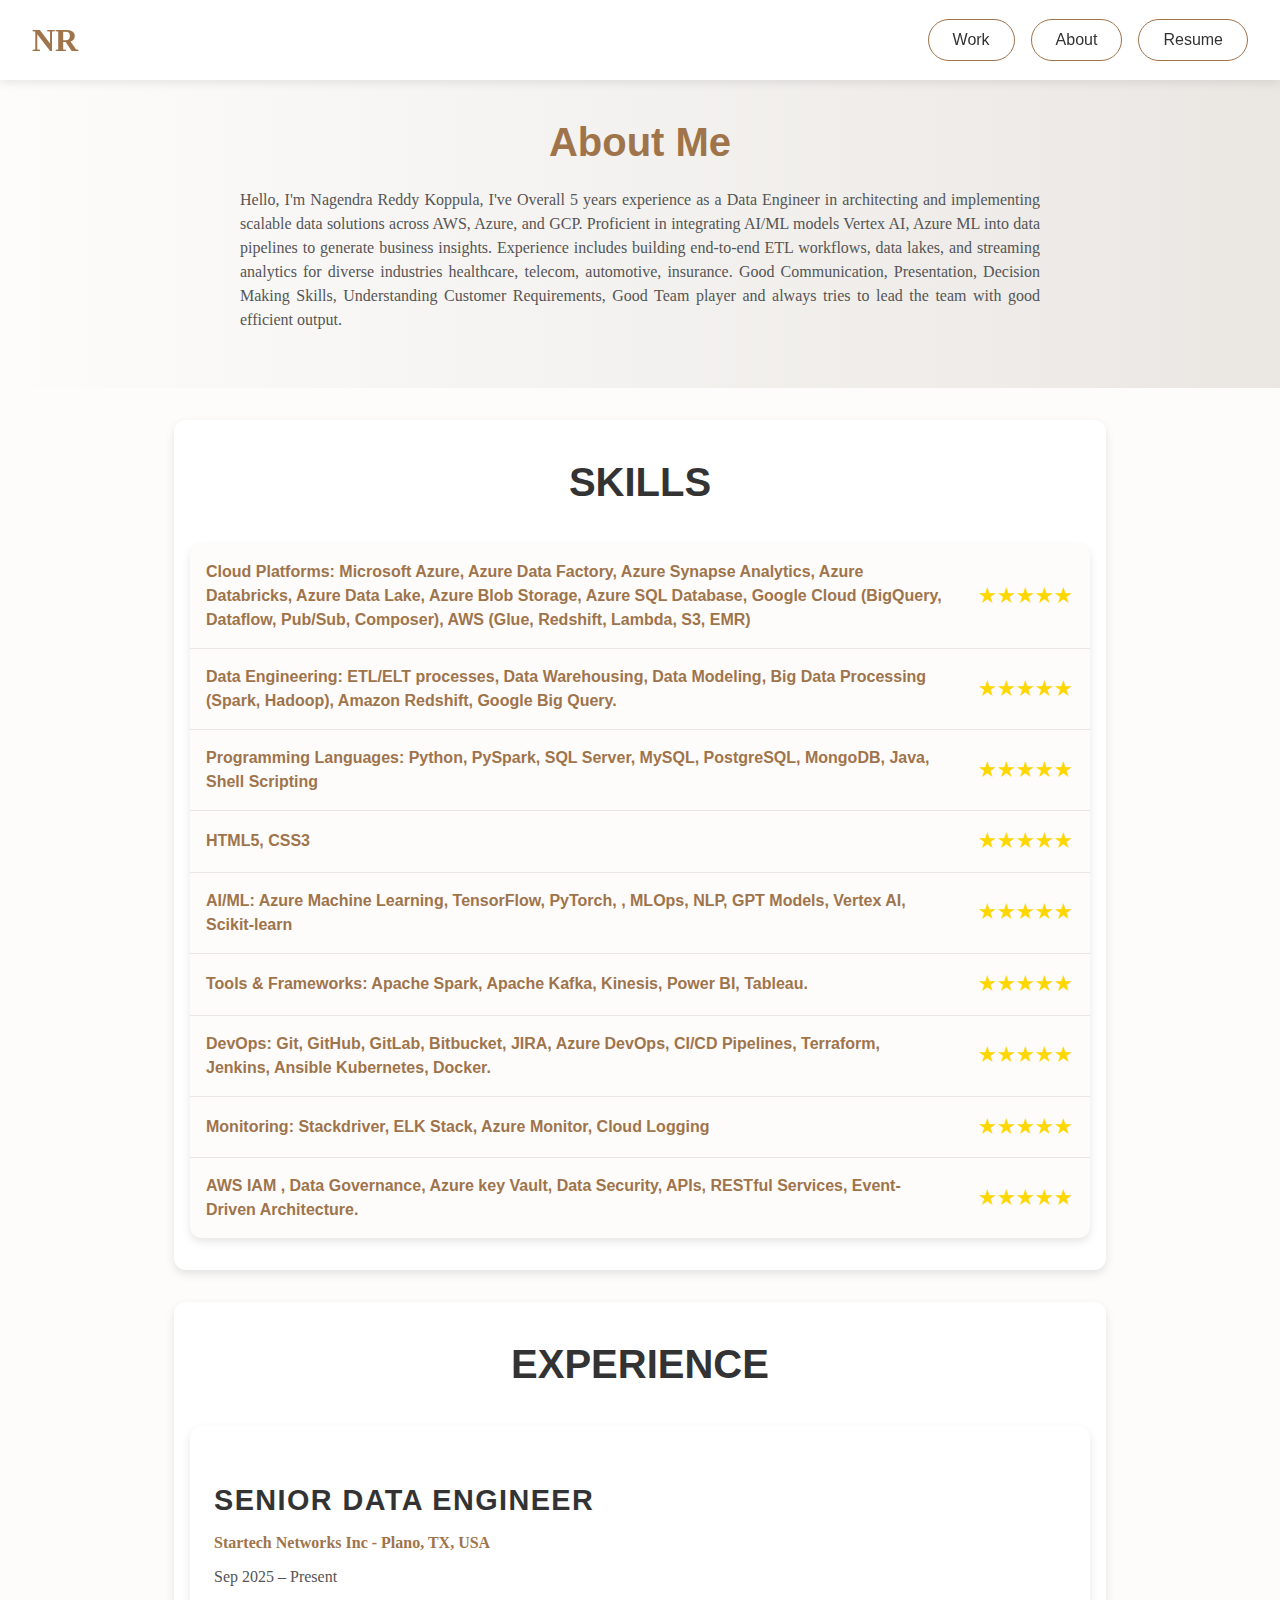
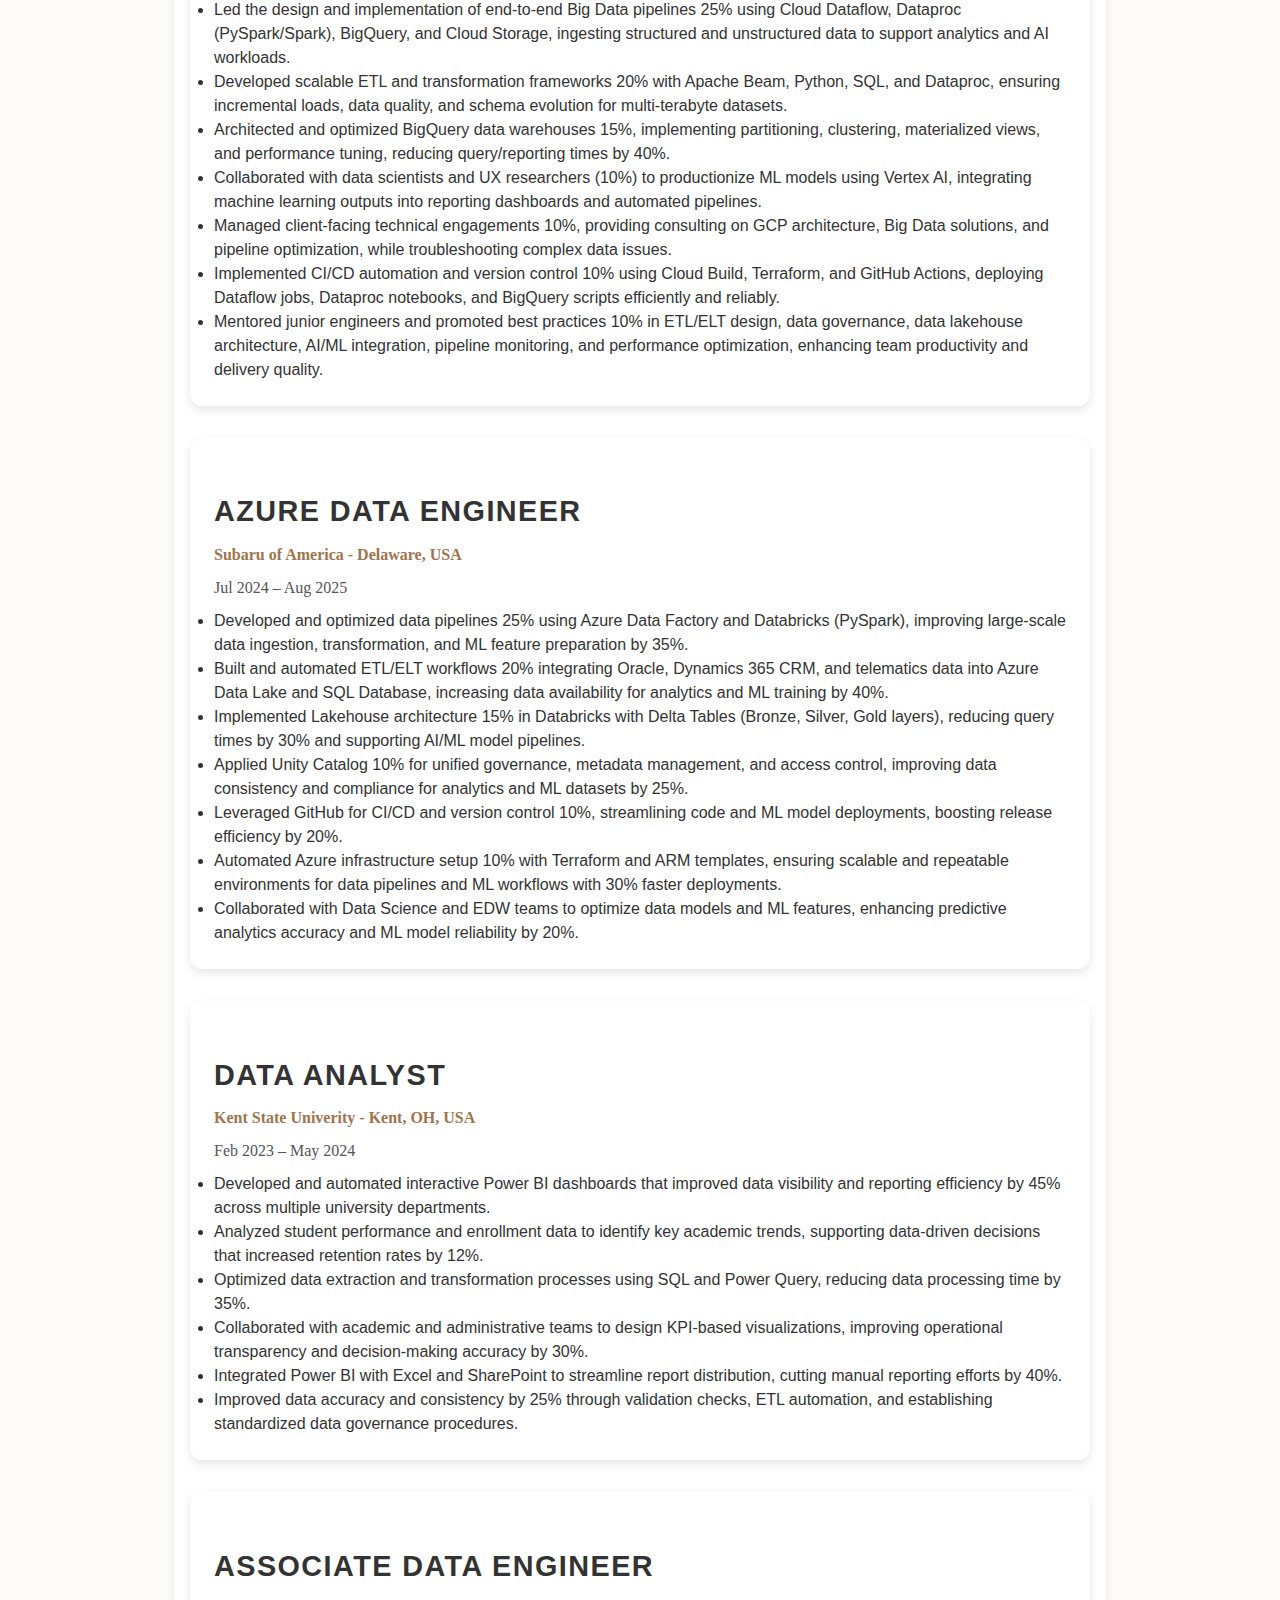
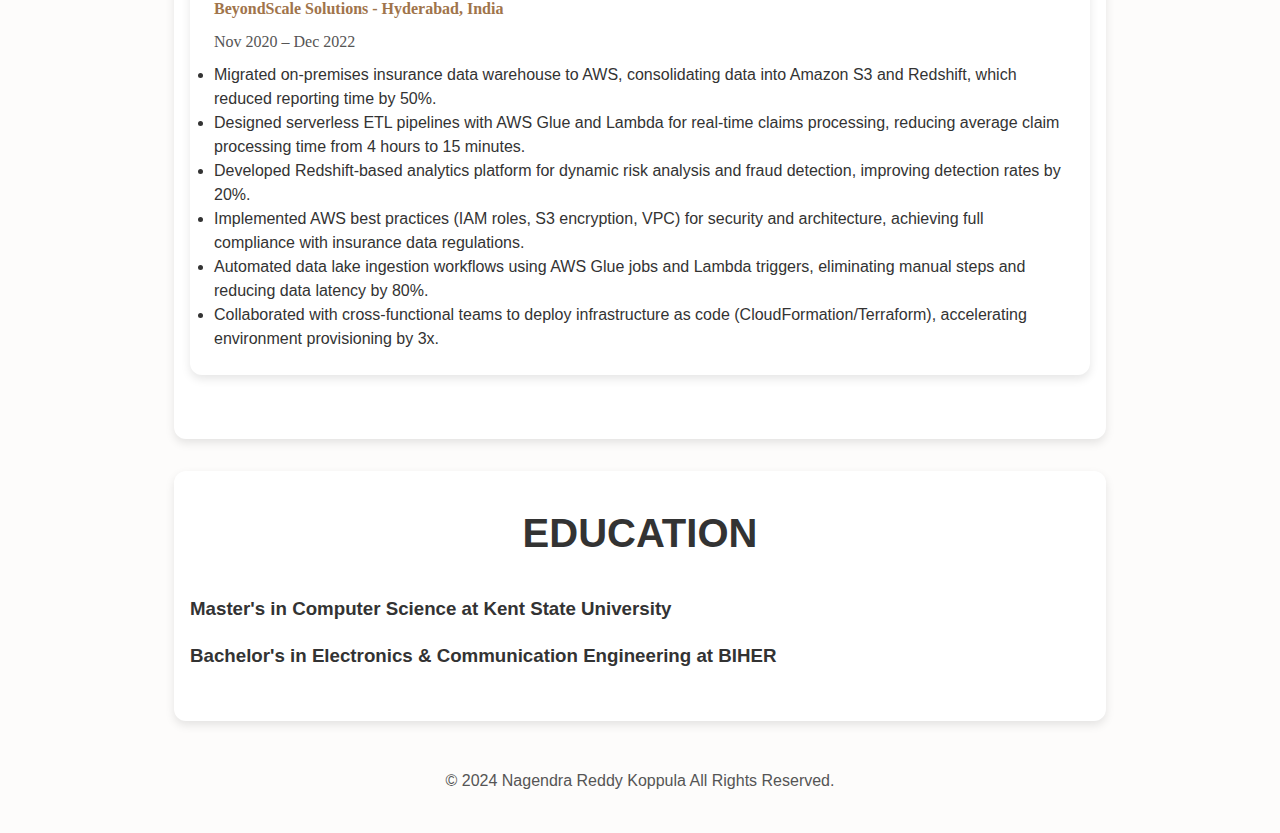
<file: about.html>
<!DOCTYPE html>
<html lang="en">
<head>
    <meta charset="UTF-8">
    <meta name="viewport" content="width=device-width, initial-scale=1.0">
    <meta name="description" content="About Nagendra Reddy Koppula">
    <link rel="stylesheet" href="style.css">
    <title>About - Nagendra Reddy Koppula</title>
</head>
<body>
    <header>
        <div class="logo">NR</div>
        <nav>
            <ul class="nav-links">
                <li><a href="index.html#work">Work</a></li>
                <li><a href="about.html">About</a></li>
                <li><a href="Nagendra Data Engineer.pdf" target="_blank">Resume</a></li>
            </ul>
        </nav>
    </header>

    <main>
        <!-- About Section -->
        <section class="about-header">
            <h1>About Me</h1>
            <p style = "text-align: justify;">
               Hello, I'm Nagendra Reddy Koppula, I've Overall 5 years experience as a Data Engineer in architecting and implementing scalable data solutions across AWS, Azure, and GCP. Proficient in integrating AI/ML models Vertex AI, Azure ML into data pipelines to generate business insights. Experience includes building end-to-end ETL workflows, data lakes, and streaming analytics for diverse industries healthcare, telecom, automotive, insurance. 
               Good Communication, Presentation, Decision Making Skills, Understanding Customer Requirements, Good Team player and always tries to lead the team with good efficient output.
            </p>
        </section>

        <!-- Skills Section -->
<section class="about-section" id="skills">
    <h2>Skills</h2>
    <table class="skills-table">
        <tr>
            <td>Cloud Platforms:  Microsoft Azure, Azure Data Factory, Azure Synapse Analytics, Azure Databricks, Azure Data Lake, Azure Blob   Storage, Azure SQL Database, Google Cloud (BigQuery, Dataflow, Pub/Sub, Composer), AWS (Glue, Redshift, Lambda, S3, EMR)</td>
            <td>
                <span class="stars">★★★★★</span>
            </td>
        </tr>
        <tr>
            <td>Data Engineering: ETL/ELT processes, Data Warehousing, Data Modeling, Big Data Processing (Spark, Hadoop), Amazon Redshift, Google Big Query.</td>
            <td>
                <span class="stars">★★★★★</span>
            </td>
        </tr>
        <tr>
            <td>Programming Languages: Python, PySpark, SQL Server, MySQL, PostgreSQL, MongoDB, Java, Shell Scripting</td>
            <td>
                <span class="stars">★★★★★</span>
            </td>
        </tr>
        <tr>
            <td>HTML5, CSS3</td>
            <td>
                <span class="stars">★★★★★</span>
            </td>
        </tr>
        <tr>
            <td>AI/ML: Azure Machine Learning, TensorFlow, PyTorch, , MLOps, NLP, GPT Models, Vertex AI, Scikit-learn</td>
            <td>
                <span class="stars">★★★★★</span>
            </td>
        </tr>
        <tr>
            <td> Tools & Frameworks: Apache Spark, Apache Kafka, Kinesis, Power BI, Tableau.</td>
            <td>
                <span class="stars">★★★★★</span>
            </td>
        </tr>
        <tr>
            <td>DevOps: Git, GitHub, GitLab, Bitbucket, JIRA, Azure DevOps, CI/CD Pipelines, Terraform, Jenkins, Ansible Kubernetes, Docker.</td>
            <td>
                <span class="stars">★★★★★</span>
            </td>
        </tr>
        <tr>
            <td>Monitoring: Stackdriver, ELK Stack, Azure Monitor, Cloud Logging</td>
            <td>
                <span class="stars">★★★★★</span>
            </td>
        </tr>
        <tr>
            <td>AWS IAM , Data Governance, Azure key Vault, Data Security, APIs, RESTful Services, Event-Driven Architecture.</td>
            <td>
                <span class="stars">★★★★★</span>
            </td>
        </tr>
    </table>
</section>


        <!-- Experience Section -->
<section class="about-section" id="experience">
    <h2>Experience</h2>

    <div class="experience-item">
        <h3> Senior Data Engineer</h3>
        <p><strong> Startech Networks Inc - Plano, TX, USA</strong></p>
        <p>Sep 2025 – Present</p>
        <p style = "text-align: justify;">
    <ul>  
        <li>Led the design and implementation of end-to-end Big Data pipelines 25% using Cloud Dataflow, Dataproc (PySpark/Spark), BigQuery, and Cloud Storage, ingesting structured and unstructured data to support analytics and AI workloads.</li>
        <li>Developed scalable ETL and transformation frameworks  20% with Apache Beam, Python, SQL, and Dataproc, ensuring incremental loads, data quality, and schema evolution for multi-terabyte datasets.</li>
        <li>Architected and optimized BigQuery data warehouses 15%, implementing partitioning, clustering, materialized views, and performance tuning, reducing query/reporting times by 40%.</li>
        <li>Collaborated with data scientists and UX researchers (10%) to productionize ML models using Vertex AI, integrating machine learning outputs into reporting dashboards and automated pipelines.</li>
        <li>Managed client-facing technical engagements 10%, providing consulting on GCP architecture, Big Data solutions, and pipeline optimization, while troubleshooting complex data issues.</li>
        <li>Implemented CI/CD automation and version control 10% using Cloud Build, Terraform, and GitHub Actions, deploying Dataflow jobs, Dataproc notebooks, and BigQuery scripts efficiently and reliably.</li>
        <li>Mentored junior engineers and promoted best practices 10% in ETL/ELT design, data governance, data lakehouse architecture, AI/ML integration, pipeline monitoring, and performance optimization, enhancing team productivity and delivery quality.</li>
    </ul>      
        </p>
    </div>

    <div class="experience-item">
        <h3>Azure Data Engineer</h3>
        <p><strong>Subaru of America - Delaware, USA</strong></p>
        <p>Jul 2024 – Aug 2025</p>
        <p style = "text-align: justify;">
    <ul>
        <li>Developed and optimized data pipelines 25% using Azure Data Factory and Databricks (PySpark), improving large-scale data ingestion, transformation, and ML feature preparation by 35%.</li>
        <li>Built and automated ETL/ELT workflows 20% integrating Oracle, Dynamics 365 CRM, and telematics data into Azure Data Lake and SQL Database, increasing data availability for analytics and ML training by 40%.</li>
        <li>Implemented Lakehouse architecture 15% in Databricks with Delta Tables (Bronze, Silver, Gold layers), reducing query times by 30% and supporting AI/ML model pipelines.</li>
        <li>Applied Unity Catalog 10%  for unified governance, metadata management, and access control, improving data consistency and compliance for analytics and ML datasets by 25%.</li>
        <li>Leveraged GitHub for CI/CD and version control 10%, streamlining code and ML model deployments, boosting release efficiency by 20%.</li>
        <li>Automated Azure infrastructure setup 10% with Terraform and ARM templates, ensuring scalable and repeatable environments for data pipelines and ML workflows with 30% faster deployments.</li>
        <li>Collaborated with Data Science and EDW teams to optimize data models and ML features, enhancing predictive analytics accuracy and ML model reliability by 20%.</li>
         
     </ul>
        </p>
    </div>

    <div class="experience-item">
        <h3>Data Analyst</h3>
        <p><strong>Kent State Univerity - Kent, OH, USA</strong></p>
        <p>Feb 2023 – May 2024</p>
        <p style = "text-align: justify;">
    <ul>    
    <li>Developed and automated interactive Power BI dashboards that improved data visibility and reporting efficiency by 45% across multiple university departments.</li>
    <li>Analyzed student performance and enrollment data to identify key academic trends, supporting data-driven decisions that increased retention rates by 12%.</li>
    <li>Optimized data extraction and transformation processes using SQL and Power Query, reducing data processing time by 35%.</li>
    <li>Collaborated with academic and administrative teams to design KPI-based visualizations, improving operational transparency and decision-making accuracy by 30%.</li>
    <li>Integrated Power BI with Excel and SharePoint to streamline report distribution, cutting manual reporting efforts by 40%.</li>
    <li>Improved data accuracy and consistency by 25% through validation checks, ETL automation, and establishing standardized data governance procedures.</li>
    
    </ul>

         </p>
    </div>

    <div class="experience-item">
        <h3>Associate Data Engineer</h3>
        <p><strong>BeyondScale Solutions - Hyderabad, India</strong></p>
        <p>Nov 2020 – Dec 2022</p>
        <p style = "text-align: justify;">
    <ul>
      <li>Migrated on-premises insurance data warehouse to AWS, consolidating data into Amazon S3 and Redshift, which reduced reporting time by 50%.</li>
      <li>Designed serverless ETL pipelines with AWS Glue and Lambda for real-time claims processing, reducing average claim processing time from 4 hours to 15 minutes.</li>
      <li>Developed Redshift-based analytics platform for dynamic risk analysis and fraud detection, improving detection rates by 20%.</li>
      <li>Implemented AWS best practices (IAM roles, S3 encryption, VPC) for security and architecture, achieving full compliance with insurance data regulations.</li>
      <li>Automated data lake ingestion workflows using AWS Glue jobs and Lambda triggers, eliminating manual steps and reducing data latency by 80%.</li>
      <li>Collaborated with cross-functional teams to deploy infrastructure as code (CloudFormation/Terraform), accelerating environment provisioning by 3x.</li>        
    </ul>
         </p>
    </div>
</section>

<!-- Education Section -->
<section class="about-section" id="education">
    <h2>Education</h2>
    <div class="timeline">
        <div class="timeline-item">
            <div class="timeline-dot"></div>
            <div class="timeline-content">
                <h3>Master's in Computer Science at Kent State University</h3>
            </div>
        </div>
        <div class="timeline-item">
            <div class="timeline-dot"></div>
            <div class="timeline-content">
                <h3>Bachelor's in Electronics & Communication Engineering at BIHER</h3>
            </div>
        </div>
    </div>
</section>
</main>
    <footer>
        <p>© 2024 Nagendra Reddy Koppula All Rights Reserved.</p>
    </footer>
</body>
</html>
</file>
<file: style.css>
/* General Reset */
body, h1, h2, p, ul, a {
  margin: 0;
  padding: 0;
  box-sizing: border-box;
}

body {
  font-family: 'Arial', sans-serif;
  line-height: 1.5;
  color: #333;
  background: #fdfcfb;
}

/* Header */
header {
  display: flex;
  justify-content: space-between;
  align-items: center;
  padding: 1rem 2rem;
  background: #fff;
  box-shadow: 0 2px 10px rgba(0, 0, 0, 0.1);
  position: sticky;
  top: 0;
  z-index: 1000;
}

.logo {
  font-size: 2rem;
  font-weight: bold;
  color: #A0744B;
  font-family: 'Georgia', serif;
}

.nav-links {
  list-style: none;
  display: flex;
  gap: 1rem;
}

.nav-links a {
  display: inline-block;
  padding: 0.5rem 1.5rem;
  font-size: 1rem;
  text-decoration: none;
  color: #333;
  border: 1px solid #A0744B;
  border-radius: 30px;
  transition: all 0.3s ease-in-out;
}

.nav-links a:hover {
  background-color: #A0744B;
  color: #fff;
}

/* Home Section (Hero) */
.intro {
  display: flex;
  justify-content: center; /* Centers content horizontally */
  align-items: center; /* Centers content vertically */
  height: calc(75vh - 90px); /* Adjusted to account for reduced space */
  padding: 1rem 0; /* Removed unnecessary padding */
  background: linear-gradient(to right, #fdfcfb, #eae7e3);
}

.content {
  display: flex;
  align-items: center; /* Align items vertically */
  justify-content: center; /* Ensures both image and text are centered */
  max-width: 900px; /* Ensures better centering */
  width: 100%;
  gap: 2rem; /* Creates balanced spacing between image and text */
  flex-wrap: wrap; /* Ensures responsiveness */
}

.text-section {
  flex: 1;
  text-align: center; /* Centers text block */
}

.text-section p {
  font-family: 'Georgia', 'Times New Roman', serif;
}

/* Hero Section */
.intro {
  display: flex;
  justify-content: center;
  align-items: center;
  height: calc(75vh - 90px);
  padding: 1rem 0;
  background: linear-gradient(45deg, #fdfcfb, #eae7e3, #fdfcfb);
  animation: background-slide 10s infinite linear;
  position: relative;
  overflow: hidden;
}


/* Animated Text */
.animated-text {
  animation: fade-in 2s ease-in-out, slide-in 3s ease-in-out;
}

/* Keyframe Animations */
@keyframes fade-in {
  0% {
      opacity: 0;
  }
  100% {
      opacity: 1;
  }
}

@keyframes slide-in {
  0% {
      transform: translateY(50px);
  }
  100% {
      transform: translateY(0);
  }
}

@keyframes bob {
  0%, 100% {
      transform: translate(-50%, -45%);
  }
  50% {
      transform: translate(-50%, -55%);
  }
}

@keyframes background-slide {
  0% {
      background-position: 0% 50%;
  }
  50% {
      background-position: 100% 50%;
  }
  100% {
      background-position: 0% 50%;
  }
}

.image-section {
  flex: 1;
  display: flex;
  justify-content: center; /* Centers the image */
}

.image-section img {
  width: 300px;
  border-radius: 50%;
  box-shadow: 0 5px 15px rgba(0, 0, 0, 0.2);
}

h1 {
  font-size: 2.5rem;
  color: #A0744B; /* Neutral brown tone */
}

h2 {
  font-size: 2rem;
  color: #333;
  margin-bottom: 1rem;
}

p {
  font-size: 1rem;
  margin-bottom: 1.5rem;
  color: #555;
}

.cta-button {
  display: inline-block;
  padding: 0.7rem 1.5rem;
  font-size: 1rem;
  color: #fff;
  background: #A0744B;
  border-radius: 5px;
  text-decoration: none;
  transition: background 0.3s;
}

.cta-button:hover {
  background: #8c5e3c; /* Slightly darker brown */
}



/* Animation */
@keyframes float {
  0%, 100% {
      transform: translateY(0);
  }
  50% {
      transform: translateY(-10px);
  }
}

/* Social Links */
.social-links {
  display: flex;
  justify-content: center;
  gap: 1.5rem;
  margin-top: 1rem;
}

.social-links a {
  font-size: 2rem; /* Adjust icon size */
  color: #333; /* Default color */
  transition: color 0.3s, transform 0.3s;
}

.social-links a:hover {
  color: #A0744B; /* Highlight color on hover */
  transform: scale(1.2); /* Slightly enlarge on hover */
}


/* Footer */
footer {
  text-align: center;
  padding: 1rem;
  background: #fdfcfb;
  color: #555;
  margin-top: 1rem;
}



/* Projects Section */
.projects {
  padding: 3rem 2rem;
  background: #fdfcfb; /* Light blue background for the entire section */
  text-align: left;
}

.projects h2 {
  font-size: 2.5rem;
  text-align: center;
  margin-bottom: 2rem;
  color: #333;
}

/* Individual Project */
.project {
  margin-bottom: 4rem;
  border-radius: 12px;
  overflow: hidden;
  padding: 1rem;
  background: #fff;
  box-shadow: 0 4px 10px rgba(0, 0, 0, 0.1);
}

/* Project Row */
.project-row {
  display: flex;
  flex-wrap: wrap;
  gap: 2rem;
}


/* Left Section (Main Image and Title) */
.project-main {
  flex: 3;
  background: #DCEEFB; /* Solid light blue background for the main image */
  border-radius: 12px;
  padding: 1rem;
  text-align: center;
  position: relative;
}

.project-number {
  font-size: 4rem;
  font-weight: bold;
  color: #0070F3; /* Blue for the project number */
  position: absolute;
  top: 1rem;
  left: 1rem;
}

.project-main h3 {
  font-size: 1.8rem;
  margin-top: 1rem;
  color: #333;
}

.project-main p {
  font-family: 'Georgia', 'Times New Roman', serif;
  font-size: 1rem;
  margin: 1rem 0 2rem;
  color: #555;
}

.project-main-image img {
  width: 100%;
  border-radius: 12px;
  box-shadow: 0 4px 8px rgba(0, 0, 0, 0.1);
}

/* Right Section (Secondary Content) */
.project-secondary {
  flex: 2;
  display: flex;
  flex-direction: column;
  gap: 1rem;
  text-align: left;
}

.project-secondary h4 {
  font-size: 1.4rem;
  color: #333;
}

.case-study-link {
  font-size: 1rem;
  color: #0070F3;
  text-decoration: none;
  font-weight: bold;
  margin-bottom: 1rem;
}

.case-study-link:hover {
  margin-bottom: 0rem;
  text-decoration: underline;
}

.project-secondary p {
  font-family: 'Georgia', 'Times New Roman', serif;
  font-size: 1rem;
  color: #555;
  line-height: 1.6;
}

/* Responsive Styles */
@media (max-width: 768px) {
  .project-row {
      flex-direction: column;
  }

  .project-main,
  .project-secondary {
      flex: unset;
  }

  .project-number {
      font-size: 3rem;
      top: 0.5rem;
      left: 0.5rem;
  }
}

/* Project Two */
.project-two {
  margin-bottom: 4rem;
  border-radius: 12px;
  overflow: hidden;
  padding: 2rem;
}

.project-two-row {
  display: flex;
  flex-wrap: wrap;
  gap: 2rem;
  align-items: center;
}

/* Left Section (Secondary Content) */
.project-two-secondary {
  flex: 2;
  display: flex;
  flex-direction: column;
  gap: 0rem;
  text-align: left;
}

.project-two-secondary h4 {
  font-size: 1.6rem;
  font-weight: bold;
  color: #333;
}

.project-two-secondary p {
  font-family: 'Georgia', 'Times New Roman', serif;
  font-size: 1rem;
  color: #555;
  line-height: 1.6;
  margin-top: 2rem;
}

.project-two-main h3 {
  font-size: 1.8rem;
  margin-top: 1rem;
  color: #333;
}

.case-study-link-two {
  font-size: 1rem;
  color: #C78E4A;
  text-decoration: none;
  font-weight: bold;
  margin-top: 0.5rem;
}

.case-study-link-two:hover {
  text-decoration: underline;
}

.secondary-image-two img {
  width: 100%;
  border-radius: 12px;
  box-shadow: 0 4px 8px rgba(0, 0, 0, 0.1);
}

/* Right Section (Main Image) */
.project-two-main {
  flex: 3;
  background: #FDEFCB; /* Light yellow background for the main image */
  border-radius: 12px;
  padding: 2rem;
  position: relative;
  text-align: center;
}

.project-two-number {
  font-size: 4rem;
  font-weight: bold;
  color: #C78E4A; /* Bold, contrasting color for the project number */
  position: absolute;
  top: 1rem;
  left: 1rem;
}

.project-two-main-image img {
  width: 100%;
  border-radius: 12px;
  box-shadow: 0 4px 8px rgba(0, 0, 0, 0.1);
}

/* Responsive Styles */
@media (max-width: 768px) {
  .project-two-row {
      flex-direction: column;
  }

  .project-two-main,
  .project-two-secondary {
      flex: unset;
  }

  .project-two-number {
      font-size: 3rem;
      top: 0.5rem;
      left: 0.5rem;
  }

  .secondary-image-two img {
      width: 100%;
  }
}

/* Project Three */
.project-three {
  margin-bottom: 4rem;
  border-radius: 12px;
  overflow: hidden;
  padding: 2rem;
}

.project-three-row {
  display: flex;
  flex-wrap: wrap;
  gap: 2rem;
  align-items: center;
}

/* Left Section (Main Image) */
.project-three-main {
  flex: 3;
  background: #E8F4FF; /* Light blue background */
  border-radius: 12px;
  padding: 2rem;
  position: relative;
  text-align: center;
}

.project-three-number {
  font-size: 4rem;
  font-weight: bold;
  color: #0070F3; /* Blue for the project number */
  position: absolute;
  top: 1rem;
  left: 1rem;
}

.project-three-main h3 {
  font-size: 1.8rem;
  margin-top: 1rem;
  color: #333;
}

.project-three-main p {
  font-size: 1rem;
  margin: 1rem 0 2rem;
  color: #555;
}

.project-three-main-image img {
  width: 100%;
  border-radius: 12px;
  box-shadow: 0 4px 8px rgba(0, 0, 0, 0.1);
}

/* Right Section (Secondary Content) */
.project-three-secondary {
  flex: 2;
  display: flex;
  flex-direction: column;
  gap: 1rem;
  text-align: left;
}

.project-three-secondary h4 {
  font-size: 1.6rem;
  font-weight: bold;
  color: #333;
}

.project-three-secondary p {
  font-family: 'Georgia', 'Times New Roman', serif;
  font-size: 1rem;
  color: #555;
  line-height: 1.6;
  margin-bottom: 1rem;
}

.case-study-link-three {
  font-size: 1rem;
  color: #0070F3;
  text-decoration: none;
  font-weight: bold;
  margin-bottom: 1rem;
}

.case-study-link-three:hover {
  text-decoration: underline;
}

.secondary-image-three img {
  width: 100%;
  border-radius: 12px;
  box-shadow: 0 4px 8px rgba(0, 0, 0, 0.1);
}

/* Responsive Styles */
@media (max-width: 768px) {
  .project-three-row {
      flex-direction: column;
  }

  .project-three-main,
  .project-three-secondary {
      flex: unset;
  }

  .project-three-number {
      font-size: 3rem;
      top: 0.5rem;
      left: 0.5rem;
  }

  .secondary-image-three img {
      width: 100%;
  }
}

/* Project Four */
.project-four {
  margin-bottom: 2rem;
  border-radius: 12px;
  overflow: hidden;
  padding: 2rem;
}

.project-four-row {
  display: flex;
  flex-wrap: wrap;
  gap: 1rem;
  align-items: center;
}

/* Left Section (Secondary Content) */
.project-four-secondary {
  flex: 2;
  display: flex;
  flex-direction: column;
  gap: 1rem;
  text-align: left;
}

.project-four-main h3 {
  font-size: 1.8rem;
  font-weight: bold;
  color: #333;
}

.project-four-secondary p {
  font-family: 'Georgia', 'Times New Roman', serif;
  font-size: 1rem;
  color: #555;
  line-height: 1.6;
  margin-top: 0rem;
}

.case-study-link-four {
  font-size: 1rem;
  color: #E91E63; /* Pink for the project */
  text-decoration: none;
  font-weight: bold;
  margin-top: 0.5rem;
}

.case-study-link-four:hover {
  text-decoration: underline;
}

.secondary-image-four img {
  width: 100%;
  border-radius: 12px;
  box-shadow: 0 4px 8px rgba(0, 0, 0, 0.1);
}

/* Right Section (Main Image) */
.project-four-main {
  flex: 3;
  background: #FCE4EC; /* Light pink background for the main image */
  border-radius: 12px;
  padding: 2rem;
  position: relative;
  text-align: center;
}

.project-four-number {
  font-size: 4rem;
  font-weight: bold;
  color: #E91E63; /* Pink for the project number */
  position: absolute;
  top: 1rem;
  left: 1rem;
}

.project-four-main-image img {
  width: 100%;
  border-radius: 12px;
  box-shadow: 0 4px 8px rgba(0, 0, 0, 0.1);
}

/* Responsive Styles */
@media (max-width: 768px) {
  .project-four-row {
      flex-direction: column;
  }

  .project-four-main,
  .project-four-secondary {
      flex: unset;
  }

  .project-four-number {
      font-size: 3rem;
      top: 0.5rem;
      left: 0.5rem;
  }

  .secondary-image-four img {
      width: 100%;
  }
}

/* Project Five */
.project-five {
  margin-bottom: 4rem;
  border-radius: 12px;
  overflow: hidden;
  padding: 2rem;
}

.project-five-row {
  display: flex;
  flex-wrap: wrap;
  gap: 2rem;
  align-items: center;
}

/* Left Section (Main Image) */
.project-five-main {
  flex: 3;
  background: #E8F4FF; /* Light blue background */
  border-radius: 12px;
  padding: 2rem;
  position: relative;
  text-align: center;
}

.project-five-number {
  font-size: 4rem;
  font-weight: bold;
  color: #0070F3; /* Blue for the project number */
  position: absolute;
  top: 1rem;
  left: 1rem;
}

.project-five-main h3 {
  font-size: 1.8rem;
  margin-top: 2rem;
  color: #333;
}

.project-five-main p {
  font-size: 1rem;
  margin: 1rem 0 1rem;
  color: #555;
}

.project-five-main-image img {
  width: 100%;
  border-radius: 12px;
  box-shadow: 0 4px 8px rgba(0, 0, 0, 0.1);
}

/* Right Section (Secondary Content) */
.project-five-secondary {
  flex: 2;
  display: flex;
  flex-direction: column;
  gap: 1rem;
  text-align: left;
}

.project-five-secondary h4 {
  font-size: 1.6rem;
  font-weight: bold;
  color: #333;
}

.project-five-secondary p {
  font-family: 'Georgia', 'Times New Roman', serif;
  font-size: 1rem;
  color: #555;
  line-height: 1.6;
  margin-bottom: 1rem;
}

.case-study-link-five {
  font-size: 1rem;
  color: #0070F3;
  text-decoration: none;
  font-weight: bold;
  margin-bottom: 1rem;
}

.case-study-link-five:hover {
  text-decoration: underline;
}

.secondary-image-five img {
  width: 100%;
  border-radius: 12px;
  box-shadow: 0 4px 8px rgba(0, 0, 0, 0.1);
}

/* Responsive Styles */
@media (max-width: 768px) {
  .project-five-row {
      flex-direction: column;
  }

  .project-five-main,
  .project-five-secondary {
      flex: unset;
  }

  .project-five-number {
      font-size: 3rem;
      top: 0.5rem;
      left: 0.5rem;
  }

  .secondary-image-five img {
      width: 100%;
  }
}

/* About Page Header */
.about-header {
  text-align: center;
  padding: 2rem 1rem;
  background: linear-gradient(to right, #fdfcfb, #eae7e3);
  margin-bottom: 2rem;
}

.about-header h1 {
  font-size: 2.5rem;
  color: #A0744B;
}

.about-header p {
  font-family: 'Georgia', 'Times New Roman', serif;
  font-size: 1rem;
  color: #555;
  margin-top: 1rem;
  max-width: 800px;
  margin-left: auto;
  margin-right: auto;
}

/* About Sections */
.about-section {
  padding: 2rem 1rem;
  margin-bottom: 2rem;
  background: #fff;
  border-radius: 12px;
  box-shadow: 0 4px 10px rgba(0, 0, 0, 0.1);
  max-width: 900px;
  margin-left: auto;
  margin-right: auto;
}

.about-section h2 {
  font-size: 2rem;
  color: #333;
  margin-bottom: 1rem;
  text-align: center;
}

.about-list {
  list-style: none;
  padding: 0;
  margin: 0;
  display: flex;
  flex-direction: column;
  gap: 0.5rem;
  color: #555;
}

.about-list li {
  font-size: 1rem;
}

/* Experience Section */
.experience-item {
  margin-bottom: 2rem;
  padding: 1.5rem;
  background: #fff;
  border-radius: 12px;
  box-shadow: 0 4px 10px rgba(0, 0, 0, 0.1);
}

.experience-item h3 {
  font-size: 1.8rem;
  color: #333;
  margin-bottom: 0.5rem;
  font-weight: bold;
  text-transform: uppercase;
  letter-spacing: 0.05em;
}

.experience-item p {
  font-family: 'Georgia', 'Times New Roman', serif;
  font-size: 1rem;
  line-height: 1.6;
  color: #555;
  margin-bottom: 0.5rem;
}

.experience-item strong {
  font-weight: bold;
  color: #A0744B;
}

.experience-item p:last-child {
  margin-bottom: 0; /* Remove extra spacing after the last paragraph */
}

/* Section Header */
.about-section h2 {
  font-size: 2.5rem;
  text-align: center;
  margin-bottom: 2rem;
  color: #333;
  text-transform: uppercase;
  font-weight: bold;
}


/* Skills Section Table */
.skills-table {
  width: 100%;
  max-width: 900px;
  margin: 0 auto;
  border-collapse: collapse;
  text-align: left;
  background: #fdfcfb; /* Neutral background to match the theme */
  border-radius: 12px;
  box-shadow: 0 4px 10px rgba(0, 0, 0, 0.1);
}

.skills-table tr {
  border-bottom: 1px solid #eae7e3;
}

.skills-table tr:last-child {
  border-bottom: none;
}

.skills-table td {
  padding: 1rem;
  font-size: 1rem;
  color: #333;
}

.skills-table td:first-child {
  font-weight: bold;
  color: #A0744B;
}

.skills-table td:last-child {
  text-align: right;
}

.stars {
  font-family: Arial, sans-serif;
  color: #FFD700; /* Gold color for the stars */
  letter-spacing: 2px;
  font-size: 1.2rem;
}

/* Shared Styling for Tables */
.about-section table {
    width: 100%;
    max-width: 900px;
    margin: 0 auto;
    border-collapse: collapse;
    text-align: left;
    background: #fdfcfb; /* Background matching the theme */
    border-radius: 12px;
    box-shadow: 0 4px 10px rgba(0, 0, 0, 0.1);
    overflow: hidden;
}

.about-section table tr {
    border-bottom: 1px solid #eae7e3;
}

.about-section table tr:last-child {
    border-bottom: none;
}

.about-section table td {
    padding: 1rem;
    font-size: 1rem;
    color: #333;
}

.about-section table td:first-child {
    font-weight: bold;
    color: #A0744B;
}

.about-section table td:last-child {
    text-align: right;
    color: #555;
    font-weight: bold;
}


/* Section Headers */
.about-section h2 {
    font-size: 2.5rem;
    text-align: center;
    margin-bottom: 2rem;
    color: #333;
    text-transform: uppercase;
    font-weight: bold;
}
</file>
